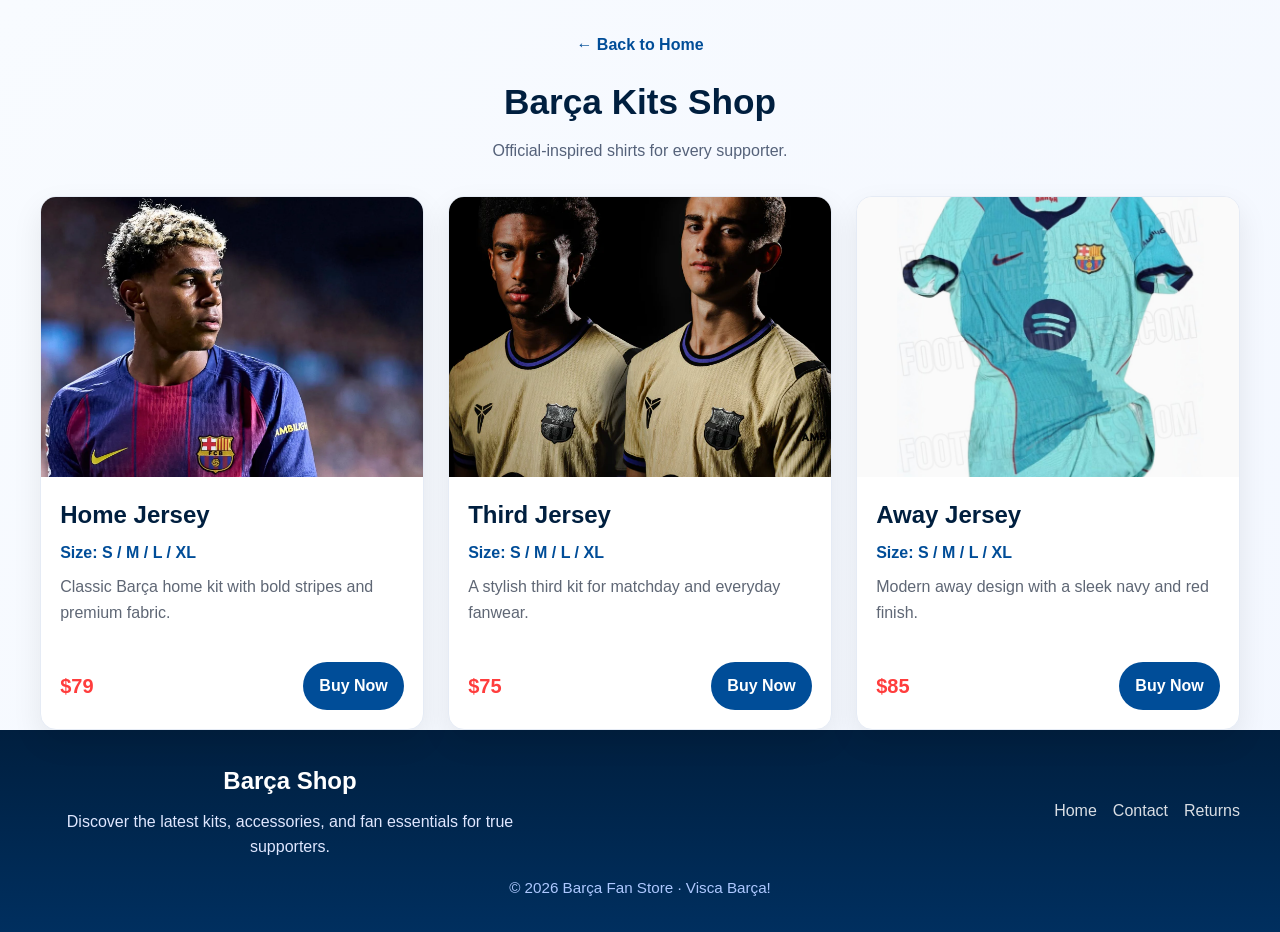
<file: shop.html>
<!DOCTYPE html>
<html lang="en">
<head>
    <meta charset="UTF-8">
    <meta name="viewport" content="width=device-width, initial-scale=1.0">
    <title>Barça Kits Shop</title>
    <link rel="stylesheet" href="style.css">
</head>
<body class="shop-page">
    <header class="shop-header">
        <a href="index.html" class="back-link">← Back to Home</a>
        <h1>Barça Kits Shop</h1>
        <p>Official-inspired shirts for every supporter.</p>
    </header>

    <main class="shop-grid">
        <article class="product-card">
            <img src="Lamine_PDP.webp" alt="Home kit">
            <div class="product-info">
                <h2>Home Jersey</h2>
                <p class="size">Size: S / M / L / XL</p>
                <p class="description">Classic Barça home kit with bold stripes and premium fabric.</p>
                <div class="price-row">
                    <span class="price">$79</span>
                    <a href="#" class="buy-btn">Buy Now</a>
                </div>
            </div>
        </article>
        

               <article class="product-card">
            <img src="TrioBanner-AwayKit26-Balde_Gavi_6b63d094-9292-4d22-b4fd-6f43e7553c48 (1).webp" alt="Third kit">
            <div class="product-info">
                <h2>Third Jersey</h2>
                <p class="size">Size: S / M / L / XL</p>
                <p class="description">A stylish third kit for matchday and everyday fanwear.</p>
                <div class="price-row">
                    <span class="price">$75</span>
                    <a href="#" class="buy-btn">Buy Now</a>
                </div>
            </div>
        </article>

        <article class="product-card">
            <img src="barca-26-27-third-kit (2).jpg" class="focus-player">
            <div class="product-info">
                <h2>Away Jersey</h2>
                <p class="size">Size: S / M / L / XL</p>
                <p class="description">Modern away design with a sleek navy and red finish.</p>
                <div class="price-row">
                    <span class="price">$85</span>
                    <a href="#" class="buy-btn">Buy Now</a>
                </div>
            </div>
        </article>

 
    </main>

    <footer class="site-footer">
        <div class="footer-content">
            <div>
                <h3>Barça Shop</h3>
                <p>Discover the latest kits, accessories, and fan essentials for true supporters.</p>
            </div>
            <div class="footer-links">
                <a href="index.html">Home</a>
                <a href="#">Contact</a>
                <a href="#">Returns</a>
            </div>
        </div>
        <p class="footer-note">© 2026 Barça Fan Store · Visca Barça!</p>
    </footer>
</body>
</html>
</file>
<file: style.css>
:root {
    --barca-blue: #004d98;
    --barca-red: #ff3d3d;
    --barca-gold: #edc55b;
    --barca-dark: #001f3f;
    --barca-white: #f8fbff;
}

html {
    scroll-behavior: smooth;
}

* {
    margin: 0;
    padding: 0;
    box-sizing: border-box;
}

body {
    font-family: 'Segoe UI', Tahoma, Geneva, Verdana, sans-serif;
    line-height: 1.6;
    background-color: var(--barca-white);
    color: #1f2937;
}

.hero {
    min-height: 100vh;
    background: linear-gradient(rgba(0, 31, 63, 0.7), rgba(0, 31, 63, 0.7)),
                url("barcelona.jpg");
    background-size: cover;
    background-position: center;
    background-repeat: no-repeat;
    color: white;
    display: flex;
    flex-direction: column;
    align-items: center;
    justify-content: center;
    text-align: center;
    padding: 2rem;
}

.visca-badge {
    background: rgba(255, 61, 61, 0.95);
    color: white;
    padding: 0.7rem 1.2rem;
    border-radius: 999px;
    font-weight: bold;
    letter-spacing: 0.2em;
    text-transform: uppercase;
    margin-bottom: 1rem;
}

.hero h1 {
    font-size: 3rem;
    margin-bottom: 1rem;
    font-weight: bold;
    max-width: 800px;
}

.hero p {
    font-size: 1.4rem;
    margin-bottom: 2rem;
}

.cta-button {
    display: inline-block;
    background: linear-gradient(135deg, var(--barca-red), #ff6b6b);
    color: white;
    text-decoration: none;
    padding: 1rem 2rem;
    font-size: 1.2rem;
    font-weight: bold;
    border-radius: 999px;
    transition: transform 0.2s ease, box-shadow 0.2s ease;
    box-shadow: 0 8px 20px rgba(255, 61, 61, 0.3);
}

.cta-button:hover {
    transform: translateY(-2px);
    box-shadow: 0 12px 24px rgba(255, 61, 61, 0.35);
}

.about {
    background-color: white;
    color: #333;
    padding: 4rem 2rem;
    text-align: center;
}

.about h2 {
    color: var(--barca-dark);
    margin-bottom: 2rem;
    font-size: 2.2rem;
}

.about p {
    font-size: 1.1rem;
    line-height: 1.7;
    margin-bottom: 1.5rem;
    max-width: 800px;
    margin-left: auto;
    margin-right: auto;
}

.steps {
    display: flex;
    justify-content: center;
    gap: 2rem;
    flex-wrap: wrap;
    max-width: 1000px;
    margin: 2rem auto 0;
}

.step {
    background-color: #f8f9fa;
    border: 1px solid #e9ecef;
    border-radius: 12px;
    padding: 2rem;
    text-align: center;
    flex: 1;
    min-width: 200px;
    transition: transform 0.3s ease, box-shadow 0.3s ease;
}

.step:hover {
    transform: translateY(-5px);
    box-shadow: 0 10px 20px rgba(0,0,0,0.1);
}

.step .icon {
    font-size: 3rem;
    margin-bottom: 1rem;
}

.step p {
    font-size: 1rem;
    color: #495057;
    margin: 0;
}

.step:nth-child(1) {
    background-color: #e3f2fd;
    border-color: #bbdefb;
}

.step:nth-child(2) {
    background-color: #fff8e1;
    border-color: #ffecb3;
}

.step:nth-child(3) {
    background-color: #ffebee;
    border-color: #ffcdd2;
}

.shop-section {
    background: linear-gradient(135deg, #f8fbff 0%, #f3f7ff 100%);
    padding: 4rem 1.5rem 5rem;
}

.section-heading {
    max-width: 700px;
    margin: 0 auto 2rem;
    text-align: center;
}

.section-tag {
    display: inline-block;
    color: var(--barca-red);
    font-weight: bold;
    letter-spacing: 0.2em;
    text-transform: uppercase;
    margin-bottom: 0.5rem;
}

.section-heading h2 {
    color: var(--barca-dark);
    font-size: 2rem;
    margin-bottom: 0.5rem;
}

.section-heading p {
    color: #55627a;
}

.shop-page {
    background: linear-gradient(135deg, #f8fbff 0%, #f3f7ff 100%);
}

.shop-header {
    padding: 2rem 1.5rem 1rem;
    text-align: center;
    color: var(--barca-dark);
}

.shop-header .back-link {
    display: inline-block;
    margin-bottom: 1rem;
    color: var(--barca-blue);
    text-decoration: none;
    font-weight: bold;
}

.shop-header h1 {
    font-size: 2.2rem;
    margin-bottom: 0.5rem;
}

.shop-header p {
    color: #55627a;
}

.shop-grid {
    display: grid;
    grid-template-columns: repeat(auto-fit, minmax(260px, 1fr));
    gap: 1.5rem;
    padding: 1rem 0 0;
    max-width: 1200px;
    margin: 0 auto;
}

.product-card {
    background: white;
    border-radius: 16px;
    overflow: hidden;
    box-shadow: 0 12px 30px rgba(0, 0, 0, 0.08);
    border: 1px solid #e5ebf5;
    display: flex;
    flex-direction: column;
}

.product-card img {
    width: 100%;
    height: 280px; /* uniform image height for all cards */
    object-fit: cover;
    display: block;
}

/* Focus crop for player images where the focal point should be higher */
.product-card img.focus-player {
    object-position: 18% center; /* shift crop down to show player faces */
}

/* Focus crop for ball images to make the ball more visible */
.product-card img.focus-ball {
    object-position: 0% center; /* move the crop to the top so the ball is fully visible */
    height: 320px; /* increase height slightly to show more of the ball */
}

.product-info {
    padding: 1.2rem;
    display: flex;
    flex-direction: column;
    flex: 1; /* make info area stretch so cards match height */
}

.product-info h2 {
    color: var(--barca-dark);
    margin-bottom: 0.4rem;
}

.size {
    color: var(--barca-blue);
    font-weight: bold;
    margin-bottom: 0.5rem;
}

.description {
    color: #5f6775;
    margin-bottom: 1rem;
    min-height: 72px;
}

.price-row {
    display: flex;
    justify-content: space-between;
    align-items: center;
    margin-top: auto; /* push price/button to bottom of card */
}

.price {
    color: var(--barca-red);
    font-size: 1.25rem;
    font-weight: bold;
}

.buy-btn {
    background: var(--barca-blue);
    color: white;
    text-decoration: none;
    padding: 0.7rem 1rem;
    border-radius: 999px;
    font-weight: bold;
}

.buy-btn:hover {
    background: var(--barca-dark);
}

.site-footer {
    background: linear-gradient(180deg, #001f3f 0%, #002f5f 100%);
    color: white;
    padding: 2rem 1.5rem;
    text-align: center;
}

.footer-content {
    display: flex;
    flex-wrap: wrap;
    align-items: center;
    justify-content: space-between;
    gap: 1.5rem;
    max-width: 1200px;
    margin: 0 auto 1rem;
}

.footer-content h3 {
    margin-bottom: 0.5rem;
    font-size: 1.5rem;
}

.footer-content p {
    margin: 0;
    color: #dfe7ff;
    max-width: 500px;
}

.footer-links {
    display: flex;
    gap: 1rem;
    flex-wrap: wrap;
    justify-content: center;
}

.footer-links a {
    color: white;
    text-decoration: none;
    opacity: 0.85;
    transition: opacity 0.2s ease;
}

.footer-links a:hover {
    opacity: 1;
}

.footer-note {
    color: #adc8ff;
    font-size: 0.95rem;
    margin: 0;
}
</file>
